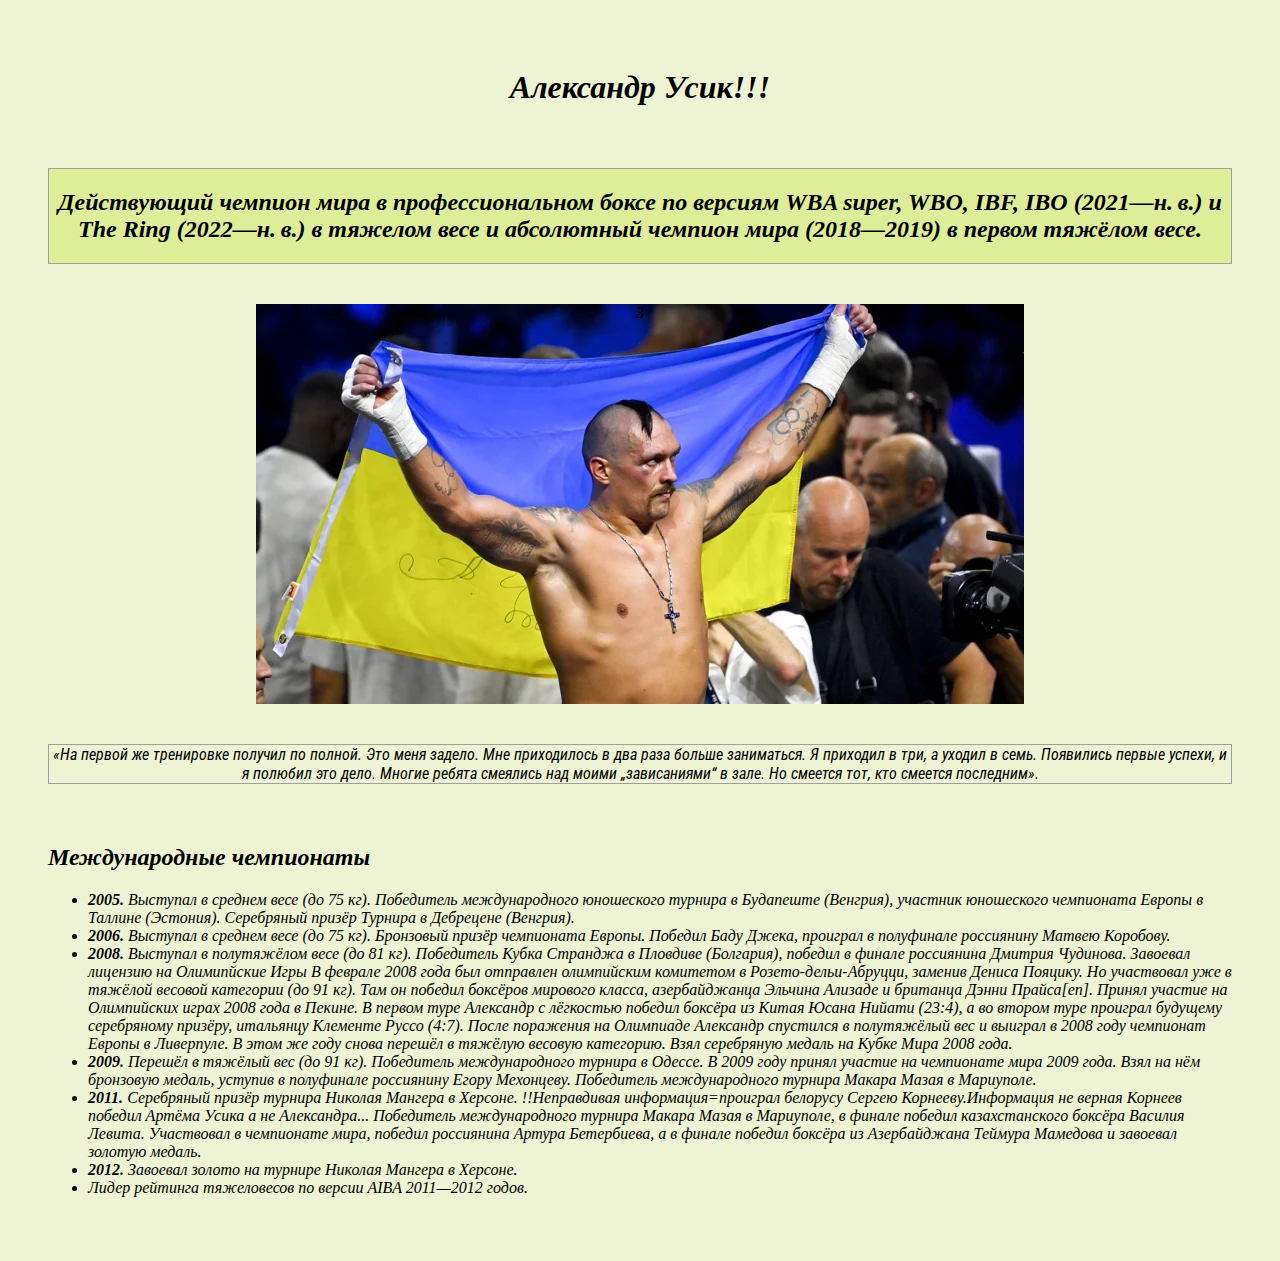
<file: Index.html>
<!DOCTYPE html>
<html lang="en">
<head>
    <meta charset="UTF-8">
    <meta http-equiv="X-UA-Compatible" content="IE=edge">
    <meta name="viewport" content="width=device-width, initial-scale=1.0">
    <title>Александр Усик!</title>
    <link rel="stylesheet" href="main_2.css">
</head>
<body>
    <div id="main">
        <div id="fl1"><h1>Александр Усик!!!</h1></div>
        <div id="fl2"><h2>Действующий чемпион мира в профессиональном боксе по версиям WBA super, WBO, IBF, IBO (2021—н. в.) и The Ring (2022—н. в.) в тяжелом весе и абсолютный чемпион мира (2018—2019) в первом тяжёлом весе.</h2></div>
        <div id="fl3">3</div>
        <div id="fl4">«На первой же тренировке получил по полной. Это меня задело. Мне приходилось в два раза больше заниматься. Я приходил в три, а уходил в семь. Появились первые успехи, и я полюбил это дело. Многие ребята смеялись над моими „зависаниями“ в зале. Но смеется тот, кто смеется последним».</div>
        <div id="fl5"><h2>Международные чемпионаты</h2>
            <ul>
                <li><b>2005.</b> Выступал в среднем весе (до 75 кг). Победитель международного юношеского турнира в Будапеште (Венгрия), участник юношеского чемпионата Европы в Таллине (Эстония). Серебряный призёр Турнира в Дебрецене (Венгрия). 
                </li>
                <li><b>2006.</b> Выступал в среднем весе (до 75 кг). Бронзовый призёр чемпионата Европы. Победил Баду Джека, проиграл в полуфинале россиянину Матвею Коробову.</li>
                <li><b>2008.</b> Выступал в полутяжёлом весе (до 81 кг). Победитель Кубка Странджа в Пловдиве (Болгария), победил в финале россиянина Дмитрия Чудинова. Завоевал лицензию на Олимипйские Игры В феврале 2008 года был отправлен олимпийским комитетом в Розето-дельи-Абруцци, заменив Дениса Пояцику. Но участвовал уже в тяжёлой весовой категории (до 91 кг). Там он победил боксёров мирового класса, азербайджанца Эльчина Ализаде и британца Дэнни Прайса[en]. Принял участие на Олимпийских играх 2008 года в Пекине. В первом туре Александр с лёгкостью победил боксёра из Китая Юсана Нийати (23:4), а во втором туре проиграл будущему серебряному призёру, итальянцу Клементе Руссо (4:7). После поражения на Олимпиаде Александр спустился в полутяжёлый вес и выиграл в 2008 году чемпионат Европы в Ливерпуле. В этом же году снова перешёл в тяжёлую весовую категорию. Взял серебряную медаль на Кубке Мира 2008 года.</li>
                <li><b>2009.</b> Перешёл в тяжёлый вес (до 91 кг). Победитель международного турнира в Одессе. В 2009 году принял участие на чемпионате мира 2009 года. Взял на нём бронзовую медаль, уступив в полуфинале россиянину Егору Мехонцеву. Победитель международного турнира Макара Мазая в Мариуполе.</li>
                <li><b>2011.</b> Серебряный призёр турнира Николая Мангера в Херсоне. !!Неправдивая информация=проиграл белорусу Сергею Корнееву.Информация не верная Корнеев победил Артёма Усика а не Александра... Победитель международного турнира Макара Мазая в Мариуполе, в финале победил казахстанского боксёра Василия Левита. Участвовал в чемпионате мира, победил россиянина Артура Бетербиева, а в финале победил боксёра из Азербайджана Теймура Мамедова и завоевал золотую медаль.</li>
                <li><b>2012.</b> Завоевал золото на турнире Николая Мангера в Херсоне.</li>
                <li>Лидер рейтинга тяжеловесов по версии AIBA 2011—2012 годов.</li>
            </ul></div>
    </div>
</body>
</html>
</file>
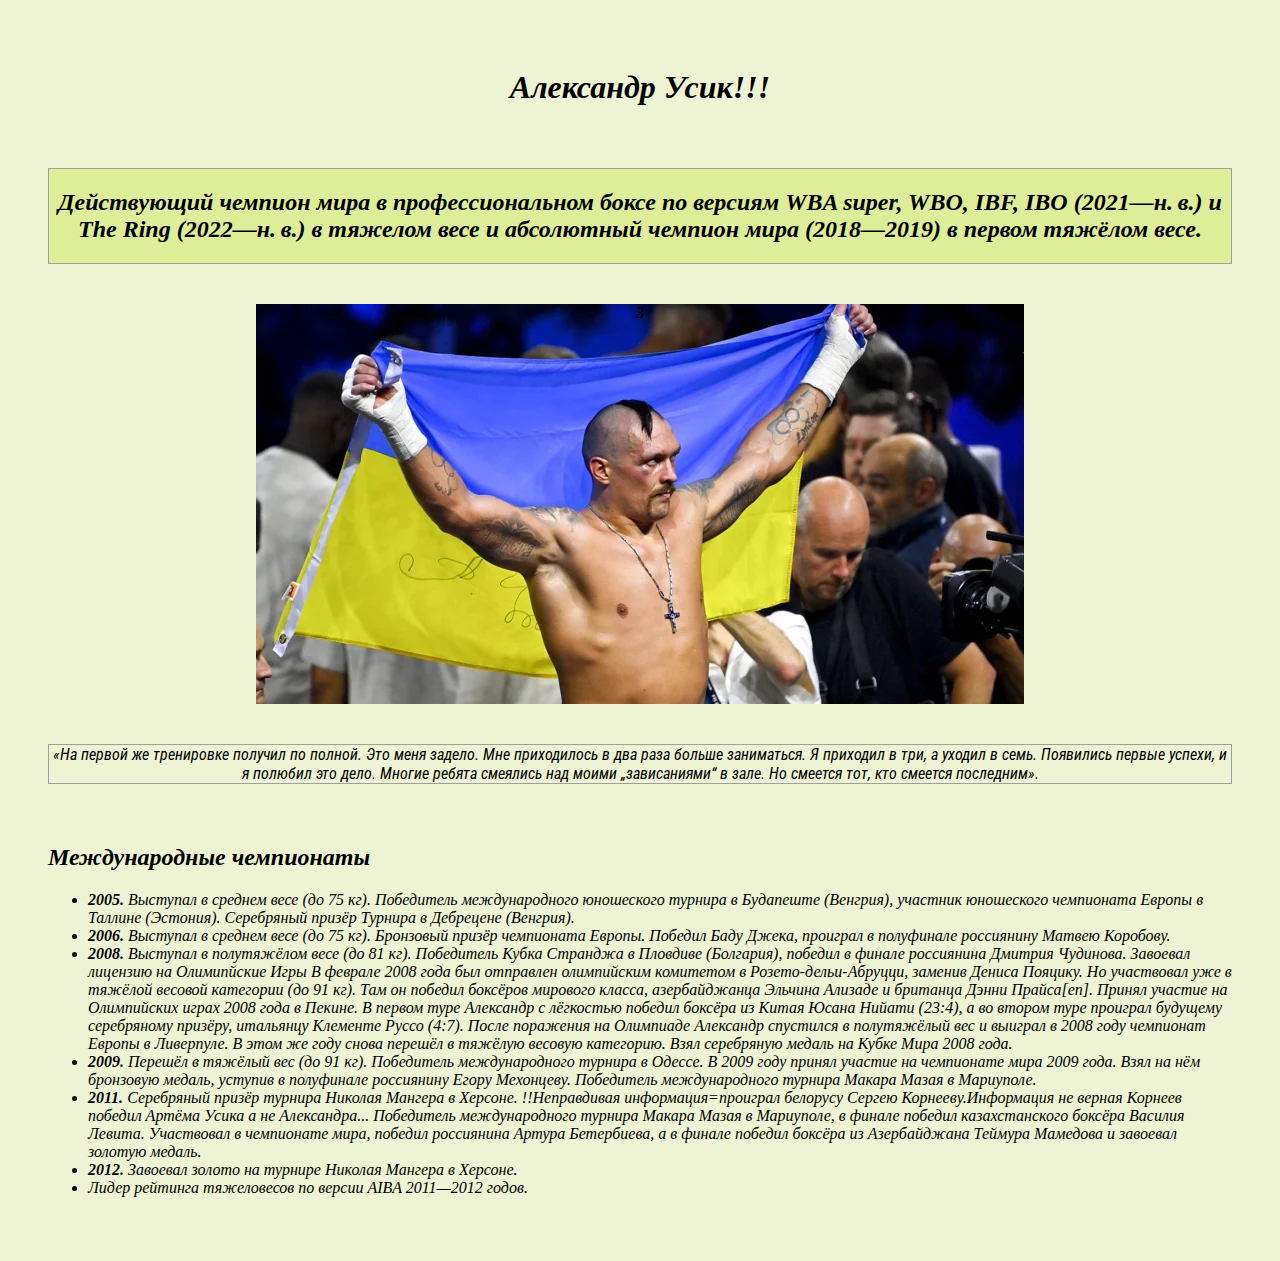
<file: index.html>
<!DOCTYPE html>
<html lang="en">
<head>
    <meta charset="UTF-8">
    <meta http-equiv="X-UA-Compatible" content="IE=edge">
    <meta name="viewport" content="width=device-width, initial-scale=1.0">
    <title>Александр Усик!</title>
    <link rel="stylesheet" href="main_2.css">
</head>
<body>
    <div id="main">
        <div id="fl1"><h1>Александр Усик!!!</h1></div>
        <div id="fl2"><h2>Действующий чемпион мира в профессиональном боксе по версиям WBA super, WBO, IBF, IBO (2021—н. в.) и The Ring (2022—н. в.) в тяжелом весе и абсолютный чемпион мира (2018—2019) в первом тяжёлом весе.</h2></div>
        <div id="fl3">3</div>
        <div id="fl4">«На первой же тренировке получил по полной. Это меня задело. Мне приходилось в два раза больше заниматься. Я приходил в три, а уходил в семь. Появились первые успехи, и я полюбил это дело. Многие ребята смеялись над моими „зависаниями“ в зале. Но смеется тот, кто смеется последним».</div>
        <div id="fl5"><h2>Международные чемпионаты</h2>
            <ul>
                <li><b>2005.</b> Выступал в среднем весе (до 75 кг). Победитель международного юношеского турнира в Будапеште (Венгрия), участник юношеского чемпионата Европы в Таллине (Эстония). Серебряный призёр Турнира в Дебрецене (Венгрия). 
                </li>
                <li><b>2006.</b> Выступал в среднем весе (до 75 кг). Бронзовый призёр чемпионата Европы. Победил Баду Джека, проиграл в полуфинале россиянину Матвею Коробову.</li>
                <li><b>2008.</b> Выступал в полутяжёлом весе (до 81 кг). Победитель Кубка Странджа в Пловдиве (Болгария), победил в финале россиянина Дмитрия Чудинова. Завоевал лицензию на Олимипйские Игры В феврале 2008 года был отправлен олимпийским комитетом в Розето-дельи-Абруцци, заменив Дениса Пояцику. Но участвовал уже в тяжёлой весовой категории (до 91 кг). Там он победил боксёров мирового класса, азербайджанца Эльчина Ализаде и британца Дэнни Прайса[en]. Принял участие на Олимпийских играх 2008 года в Пекине. В первом туре Александр с лёгкостью победил боксёра из Китая Юсана Нийати (23:4), а во втором туре проиграл будущему серебряному призёру, итальянцу Клементе Руссо (4:7). После поражения на Олимпиаде Александр спустился в полутяжёлый вес и выиграл в 2008 году чемпионат Европы в Ливерпуле. В этом же году снова перешёл в тяжёлую весовую категорию. Взял серебряную медаль на Кубке Мира 2008 года.</li>
                <li><b>2009.</b> Перешёл в тяжёлый вес (до 91 кг). Победитель международного турнира в Одессе. В 2009 году принял участие на чемпионате мира 2009 года. Взял на нём бронзовую медаль, уступив в полуфинале россиянину Егору Мехонцеву. Победитель международного турнира Макара Мазая в Мариуполе.</li>
                <li><b>2011.</b> Серебряный призёр турнира Николая Мангера в Херсоне. !!Неправдивая информация=проиграл белорусу Сергею Корнееву.Информация не верная Корнеев победил Артёма Усика а не Александра... Победитель международного турнира Макара Мазая в Мариуполе, в финале победил казахстанского боксёра Василия Левита. Участвовал в чемпионате мира, победил россиянина Артура Бетербиева, а в финале победил боксёра из Азербайджана Теймура Мамедова и завоевал золотую медаль.</li>
                <li><b>2012.</b> Завоевал золото на турнире Николая Мангера в Херсоне.</li>
                <li>Лидер рейтинга тяжеловесов по версии AIBA 2011—2012 годов.</li>
            </ul></div>
    </div>
</body>
</html>
</file>
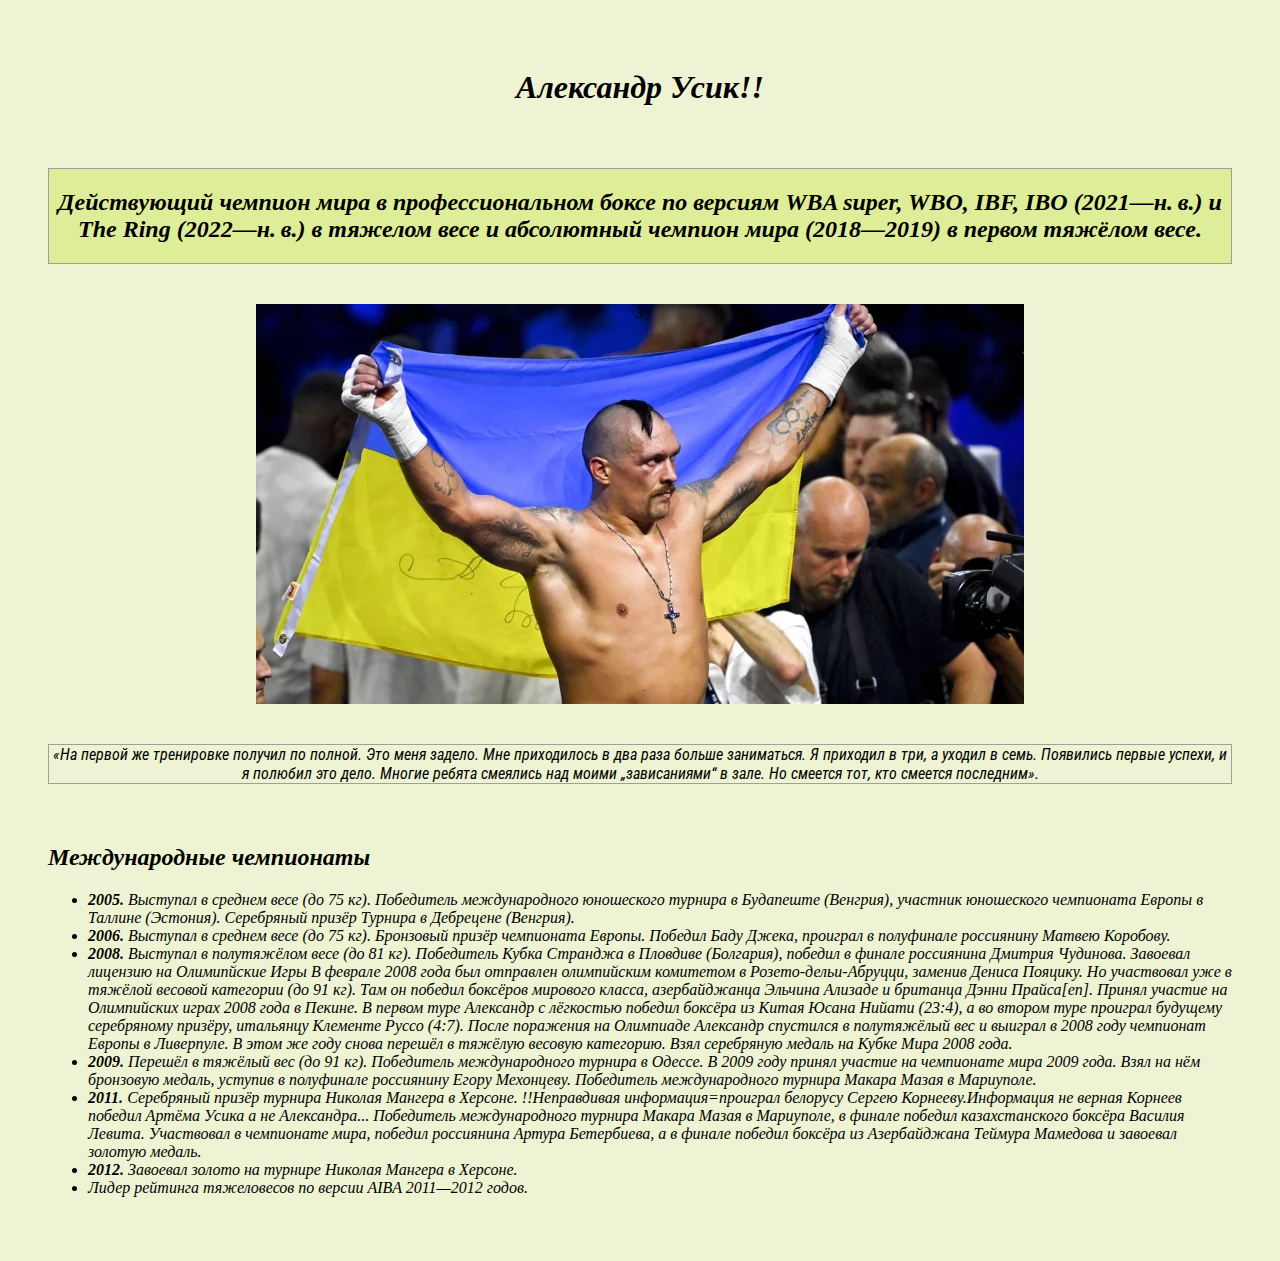
<file: Usik/Index.html>
<!DOCTYPE html>
<html lang="en">
<head>
    <meta charset="UTF-8">
    <meta http-equiv="X-UA-Compatible" content="IE=edge">
    <meta name="viewport" content="width=device-width, initial-scale=1.0">
    <title>Александр Усик!</title>
    <link rel="stylesheet" href="main_2.css">
</head>
<body>
    <div id="main">
        <div id="fl1"><h1>Александр Усик!!</h1></div>
        <div id="fl2"><h2>Действующий чемпион мира в профессиональном боксе по версиям WBA super, WBO, IBF, IBO (2021—н. в.) и The Ring (2022—н. в.) в тяжелом весе и абсолютный чемпион мира (2018—2019) в первом тяжёлом весе.</h2></div>
        <div id="fl3">3</div>
        <div id="fl4">«На первой же тренировке получил по полной. Это меня задело. Мне приходилось в два раза больше заниматься. Я приходил в три, а уходил в семь. Появились первые успехи, и я полюбил это дело. Многие ребята смеялись над моими „зависаниями“ в зале. Но смеется тот, кто смеется последним».</div>
        <div id="fl5"><h2>Международные чемпионаты</h2>
            <ul>
                <li><b>2005.</b> Выступал в среднем весе (до 75 кг). Победитель международного юношеского турнира в Будапеште (Венгрия), участник юношеского чемпионата Европы в Таллине (Эстония). Серебряный призёр Турнира в Дебрецене (Венгрия). 
                </li>
                <li><b>2006.</b> Выступал в среднем весе (до 75 кг). Бронзовый призёр чемпионата Европы. Победил Баду Джека, проиграл в полуфинале россиянину Матвею Коробову.</li>
                <li><b>2008.</b> Выступал в полутяжёлом весе (до 81 кг). Победитель Кубка Странджа в Пловдиве (Болгария), победил в финале россиянина Дмитрия Чудинова. Завоевал лицензию на Олимипйские Игры В феврале 2008 года был отправлен олимпийским комитетом в Розето-дельи-Абруцци, заменив Дениса Пояцику. Но участвовал уже в тяжёлой весовой категории (до 91 кг). Там он победил боксёров мирового класса, азербайджанца Эльчина Ализаде и британца Дэнни Прайса[en]. Принял участие на Олимпийских играх 2008 года в Пекине. В первом туре Александр с лёгкостью победил боксёра из Китая Юсана Нийати (23:4), а во втором туре проиграл будущему серебряному призёру, итальянцу Клементе Руссо (4:7). После поражения на Олимпиаде Александр спустился в полутяжёлый вес и выиграл в 2008 году чемпионат Европы в Ливерпуле. В этом же году снова перешёл в тяжёлую весовую категорию. Взял серебряную медаль на Кубке Мира 2008 года.</li>
                <li><b>2009.</b> Перешёл в тяжёлый вес (до 91 кг). Победитель международного турнира в Одессе. В 2009 году принял участие на чемпионате мира 2009 года. Взял на нём бронзовую медаль, уступив в полуфинале россиянину Егору Мехонцеву. Победитель международного турнира Макара Мазая в Мариуполе.</li>
                <li><b>2011.</b> Серебряный призёр турнира Николая Мангера в Херсоне. !!Неправдивая информация=проиграл белорусу Сергею Корнееву.Информация не верная Корнеев победил Артёма Усика а не Александра... Победитель международного турнира Макара Мазая в Мариуполе, в финале победил казахстанского боксёра Василия Левита. Участвовал в чемпионате мира, победил россиянина Артура Бетербиева, а в финале победил боксёра из Азербайджана Теймура Мамедова и завоевал золотую медаль.</li>
                <li><b>2012.</b> Завоевал золото на турнире Николая Мангера в Херсоне.</li>
                <li>Лидер рейтинга тяжеловесов по версии AIBA 2011—2012 годов.</li>
            </ul></div>
    </div>
</body>
</html>
</file>
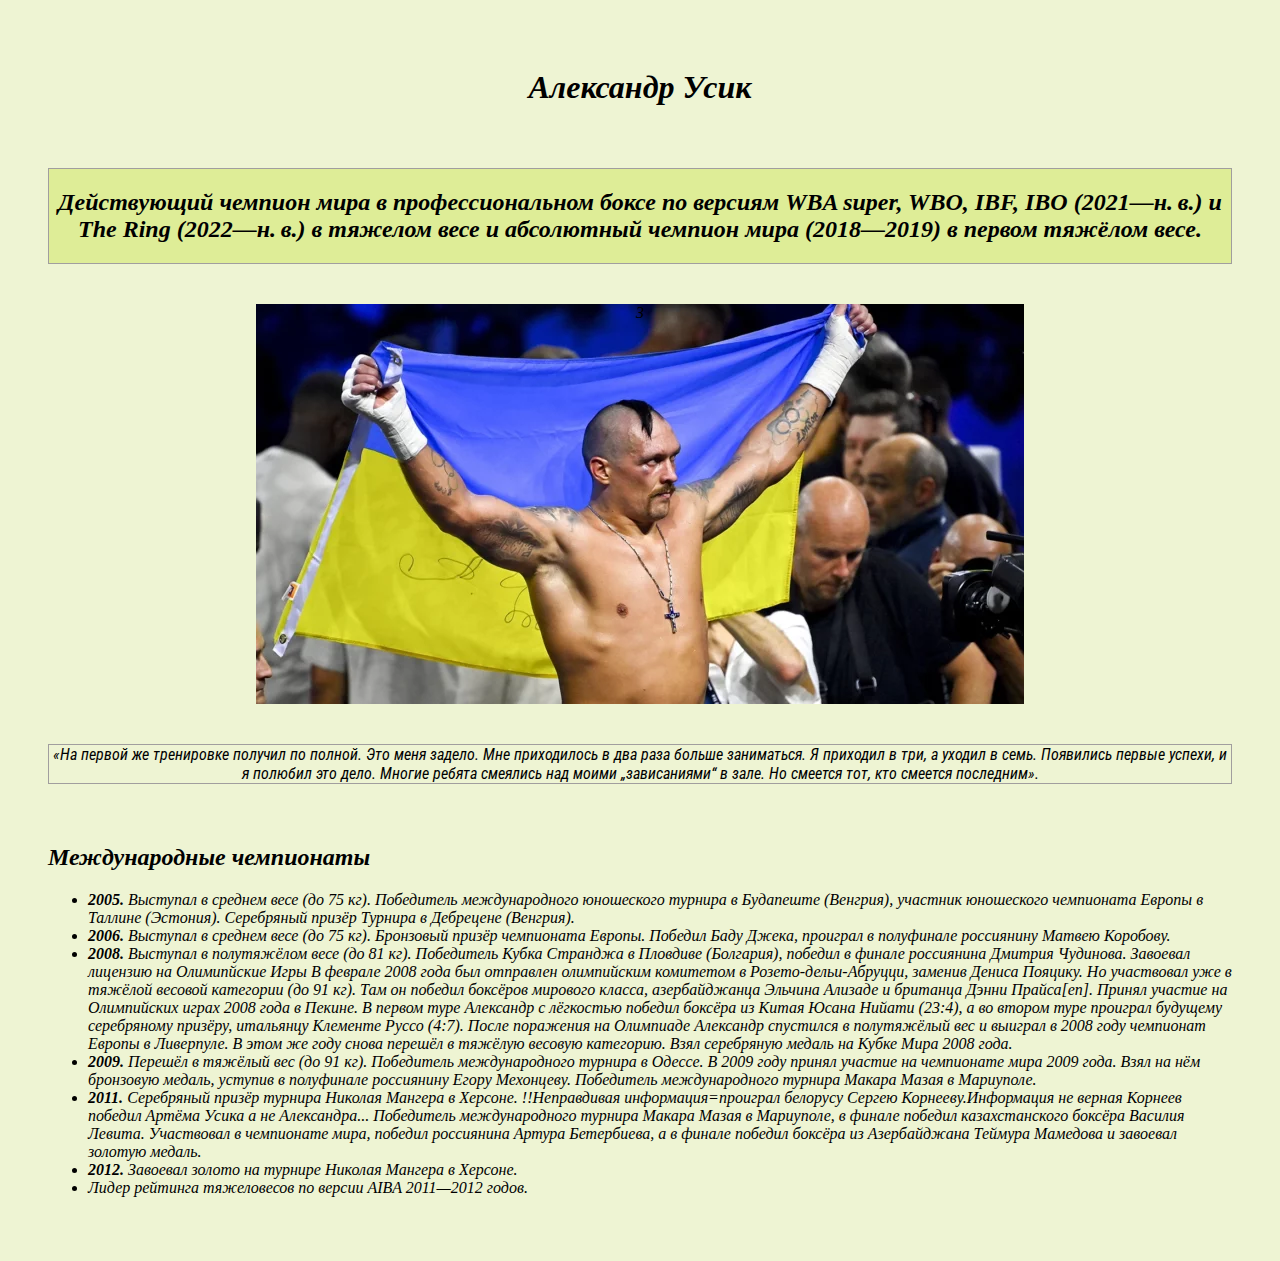
<file: Usik/Index_2.html>
<!DOCTYPE html>
<html lang="en">
<head>
    <meta charset="UTF-8">
    <meta http-equiv="X-UA-Compatible" content="IE=edge">
    <meta name="viewport" content="width=device-width, initial-scale=1.0">
    <title>Александр Усик</title>
    <link rel="stylesheet" href="main_2.css">
</head>
<body>
    <div id="main">
        <div id="fl1"><h1>Александр Усик</h1></div>
        <div id="fl2"><h2>Действующий чемпион мира в профессиональном боксе по версиям WBA super, WBO, IBF, IBO (2021—н. в.) и The Ring (2022—н. в.) в тяжелом весе и абсолютный чемпион мира (2018—2019) в первом тяжёлом весе.</h2></div>
        <div id="fl3">3</div>
        <div id="fl4">«На первой же тренировке получил по полной. Это меня задело. Мне приходилось в два раза больше заниматься. Я приходил в три, а уходил в семь. Появились первые успехи, и я полюбил это дело. Многие ребята смеялись над моими „зависаниями“ в зале. Но смеется тот, кто смеется последним».</div>
        <div id="fl5"><h2>Международные чемпионаты</h2>
            <ul>
                <li><b>2005.</b> Выступал в среднем весе (до 75 кг). Победитель международного юношеского турнира в Будапеште (Венгрия), участник юношеского чемпионата Европы в Таллине (Эстония). Серебряный призёр Турнира в Дебрецене (Венгрия). 
                </li>
                <li><b>2006.</b> Выступал в среднем весе (до 75 кг). Бронзовый призёр чемпионата Европы. Победил Баду Джека, проиграл в полуфинале россиянину Матвею Коробову.</li>
                <li><b>2008.</b> Выступал в полутяжёлом весе (до 81 кг). Победитель Кубка Странджа в Пловдиве (Болгария), победил в финале россиянина Дмитрия Чудинова. Завоевал лицензию на Олимипйские Игры В феврале 2008 года был отправлен олимпийским комитетом в Розето-дельи-Абруцци, заменив Дениса Пояцику. Но участвовал уже в тяжёлой весовой категории (до 91 кг). Там он победил боксёров мирового класса, азербайджанца Эльчина Ализаде и британца Дэнни Прайса[en]. Принял участие на Олимпийских играх 2008 года в Пекине. В первом туре Александр с лёгкостью победил боксёра из Китая Юсана Нийати (23:4), а во втором туре проиграл будущему серебряному призёру, итальянцу Клементе Руссо (4:7). После поражения на Олимпиаде Александр спустился в полутяжёлый вес и выиграл в 2008 году чемпионат Европы в Ливерпуле. В этом же году снова перешёл в тяжёлую весовую категорию. Взял серебряную медаль на Кубке Мира 2008 года.</li>
                <li><b>2009.</b> Перешёл в тяжёлый вес (до 91 кг). Победитель международного турнира в Одессе. В 2009 году принял участие на чемпионате мира 2009 года. Взял на нём бронзовую медаль, уступив в полуфинале россиянину Егору Мехонцеву. Победитель международного турнира Макара Мазая в Мариуполе.</li>
                <li><b>2011.</b> Серебряный призёр турнира Николая Мангера в Херсоне. !!Неправдивая информация=проиграл белорусу Сергею Корнееву.Информация не верная Корнеев победил Артёма Усика а не Александра... Победитель международного турнира Макара Мазая в Мариуполе, в финале победил казахстанского боксёра Василия Левита. Участвовал в чемпионате мира, победил россиянина Артура Бетербиева, а в финале победил боксёра из Азербайджана Теймура Мамедова и завоевал золотую медаль.</li>
                <li><b>2012.</b> Завоевал золото на турнире Николая Мангера в Херсоне.</li>
                <li>Лидер рейтинга тяжеловесов по версии AIBA 2011—2012 годов.</li>
            </ul></div>
    </div>
</body>
</html>
</file>
<file: main_2.css>
@import url('https://fonts.googleapis.com/css2?family=Roboto+Condensed:ital@1&display=swap');

body {
    background: rgb(238, 244, 211);
}

#main {
    padding: 20px;
    margin: 0px;
    background: rgb(238, 244, 211);
    display: flex;
    flex-direction: column;
}

#fl1, #fl2, #fl3, #fl4, #fl5 {
    border: 1px solid rgb(161, 158, 158);
    margin: 20px;
    text-align: center;
    font-style: oblique;
}

#fl1 {
    border: 0px;
}

#fl2 {
    background-color:rgb(222, 237, 151);
}

#fl3 {
    background-image: url('1.jpg');
    height: 400px;
    background-position: center;
    background-repeat: no-repeat;
    border: 0px;
}

#fl4 {
    font-family: 'Roboto Condensed', sans-serif;
}

#fl5 {
    text-align: left;
    font-style: italic;
    border: 0px;
}
</file>
<file: Usik/main_2.css>
@import url('https://fonts.googleapis.com/css2?family=Roboto+Condensed:ital@1&display=swap');

body {
    background: rgb(238, 244, 211);
}

#main {
    padding: 20px;
    margin: 0px;
    background: rgb(238, 244, 211);
    display: flex;
    flex-direction: column;
}

#fl1, #fl2, #fl3, #fl4, #fl5 {
    border: 1px solid rgb(161, 158, 158);
    margin: 20px;
    text-align: center;
    font-style: oblique;
}

#fl1 {
    border: 0px;
}

#fl2 {
    background-color:rgb(222, 237, 151);
}

#fl3 {
    background-image: url('1.jpg');
    height: 400px;
    background-position: center;
    background-repeat: no-repeat;
    border: 0px;
}

#fl4 {
    font-family: 'Roboto Condensed', sans-serif;
}

#fl5 {
    text-align: left;
    font-style: italic;
    border: 0px;
}
</file>
